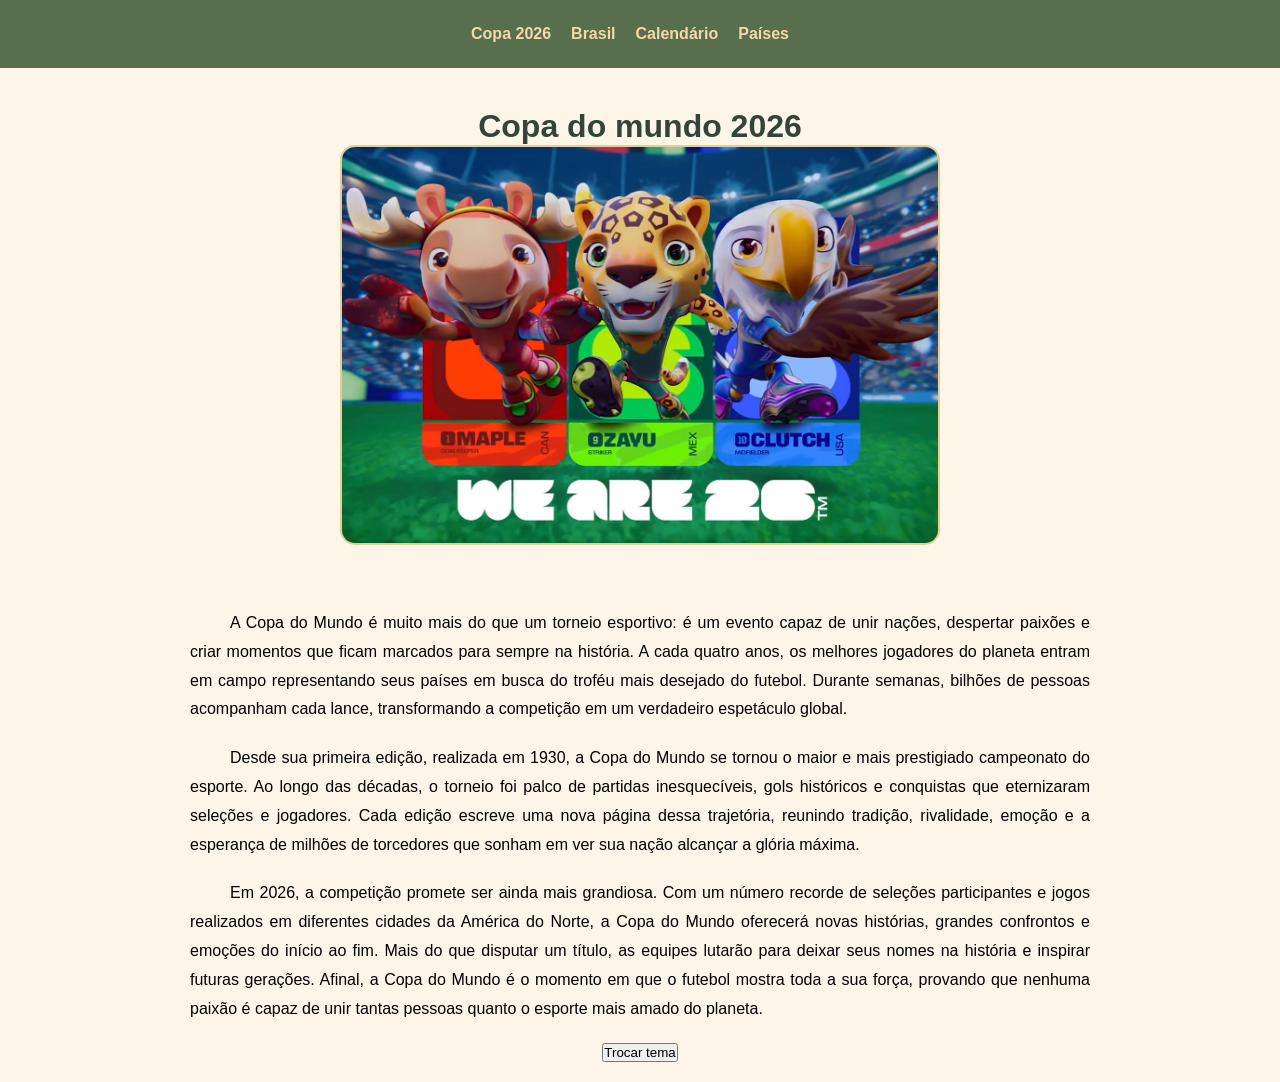
<file: index.html>
<!DOCTYPE html>
<html lang="en">

<head>
    <meta charset="UTF-8">
    <meta name="viewport" content="width=device-width, initial-scale=1.0">
    <title>Copa 2026</title>
    <link id="tema" rel="stylesheet" href="./css/style.css">


</head>

<body>
    <nav class="navbar">
        <ul>
            <li> <a href="./index.html">Copa 2026<a /> </li>
            <li> <a href="./brasil.html">Brasil<a /> </li>
            <li> <a href="./calendario.html">Calendário<a /> </li>
            <li> <a href="./paises.html">Países</a> </li>
        </ul>
    </nav>

    <div class="container">

        <h1>Copa do mundo 2026</h1>

        <img src="./img/copa.jpg" alt="Imagem da copa 2026">

        <p class="paragrafo">
            A Copa do Mundo é muito mais do que um torneio esportivo: é um evento capaz de unir nações, despertar
            paixões e criar momentos que ficam marcados para sempre na história. A cada quatro anos, os melhores
            jogadores do planeta entram em campo representando seus países em busca do troféu mais desejado do futebol.
            Durante semanas, bilhões de pessoas acompanham cada lance, transformando a competição em um verdadeiro
            espetáculo global. <br>
        </p>

        <p class="paragrafo">
            Desde sua primeira edição, realizada em 1930, a Copa do Mundo se tornou o maior e mais prestigiado
            campeonato do esporte. Ao longo das décadas, o torneio foi palco de partidas inesquecíveis, gols históricos
            e conquistas que eternizaram seleções e jogadores. Cada edição escreve uma nova página dessa trajetória,
            reunindo tradição, rivalidade, emoção e a esperança de milhões de torcedores que sonham em ver sua nação
            alcançar a glória máxima. <br>
        </p>

        <p class="paragrafo">
            Em 2026, a competição promete ser ainda mais grandiosa. Com um número recorde de seleções participantes e
            jogos realizados em diferentes cidades da América do Norte, a Copa do Mundo oferecerá novas histórias,
            grandes confrontos e emoções do início ao fim. Mais do que disputar um título, as equipes lutarão para
            deixar seus nomes na história e inspirar futuras gerações. Afinal, a Copa do Mundo é o momento em que o
            futebol mostra toda a sua força, provando que nenhuma paixão é capaz de unir tantas pessoas quanto o esporte
            mais amado do planeta. <br>
        </p>

        <button onclick="trocarTema()">
            Trocar tema
        </button>

    </div>

<script>
let temaAtual = "stylea";
function trocarTema() {
    const link = document.getElementById("tema");

    if(temaAtual === "stylea"){
        link.href="./css/styleb.css"
        temaAtual="styleb"
    } else {
        link.href = "./css/stylea.css"
        temaAtual = "stylea"
    }
}
</script>

</body>

</html>
</file>
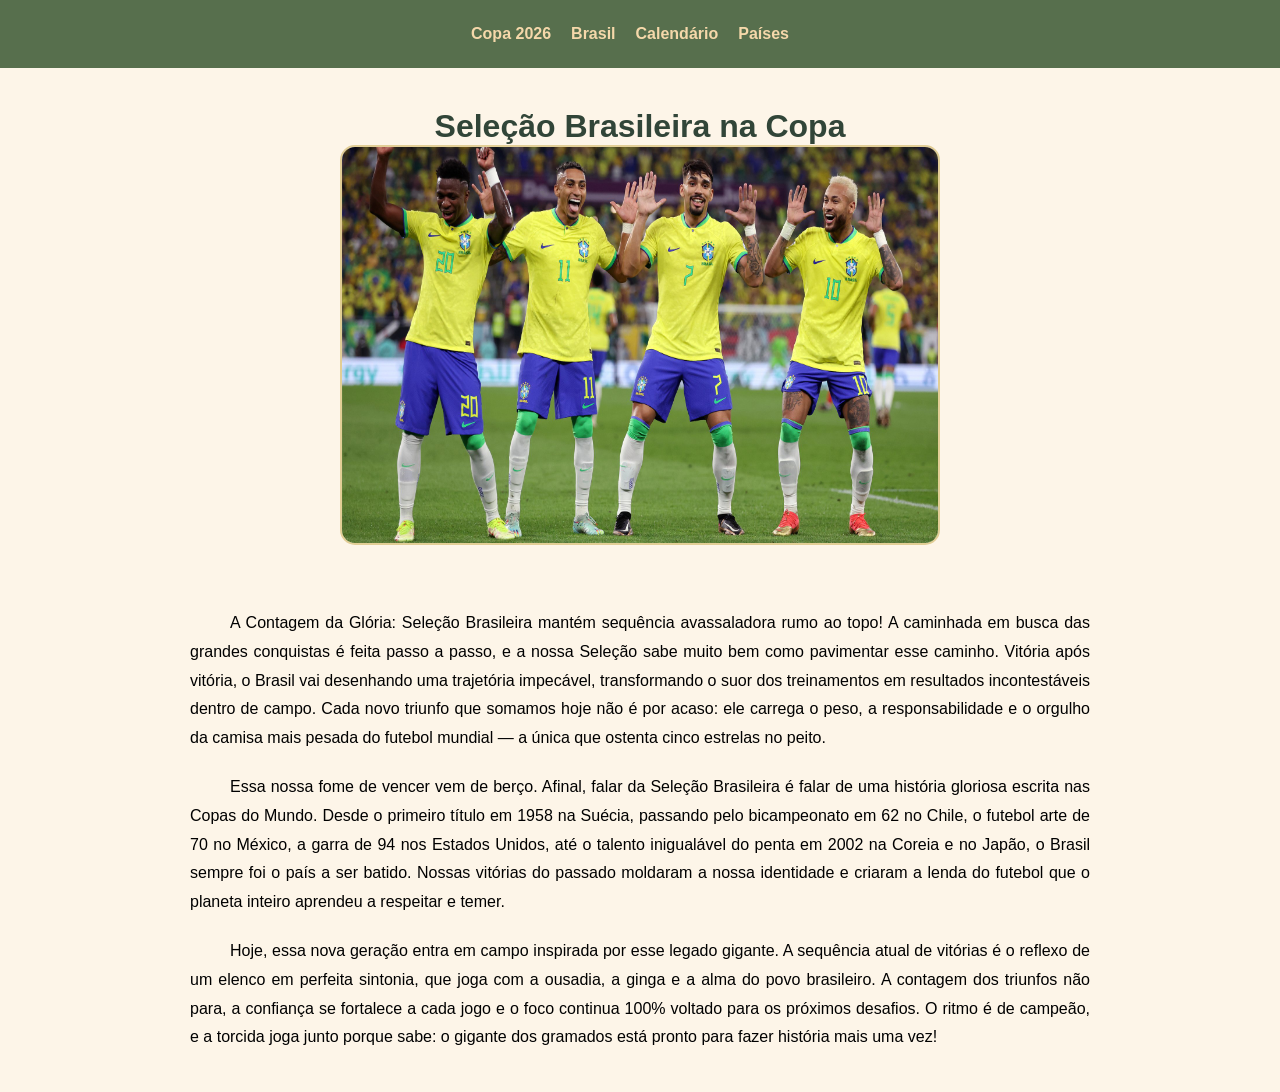
<file: brasil.html>
<!DOCTYPE html>
<html lang="en">

<head>
    <meta charset="UTF-8">
    <meta name="viewport" content="width=device-width, initial-scale=1.0">
    <title>Copa 2026</title>
    <link id="tema" rel="stylesheet" href="./css/style.css">


</head>

<body>
    <nav class="navbar">
        <ul>
            <li> <a href="./index.html">Copa 2026<a /> </li>
            <li> <a href="./brasil.html">Brasil<a /> </li>
            <li> <a href="./calendario.html">Calendário<a /> </li>
            <li> <a href="./paises.html">Países</a> </li>
        </ul>
    </nav>

    <div class="container">

        <h1>Seleção Brasileira na Copa</h1>

        <img src="./img/brasil.jpg" alt="Imagem da copa 202S">

        <p class="paragrafo">
            A Contagem da Glória: Seleção Brasileira mantém sequência avassaladora rumo ao topo!
            A caminhada em busca das grandes conquistas é feita passo a passo, e a nossa Seleção sabe muito bem como
            pavimentar esse caminho. Vitória após vitória, o Brasil vai desenhando uma trajetória impecável,
            transformando o suor dos treinamentos em resultados incontestáveis dentro de campo. Cada novo triunfo que
            somamos hoje não é por acaso: ele carrega o peso, a responsabilidade e o orgulho da camisa mais pesada do
            futebol mundial — a única que ostenta cinco estrelas no peito. <br>
        </p>

        <p class="paragrafo">
            Essa nossa fome de vencer vem de berço. Afinal, falar da Seleção Brasileira é falar de uma história gloriosa
            escrita nas Copas do Mundo. Desde o primeiro título em 1958 na Suécia, passando pelo bicampeonato em 62 no
            Chile, o futebol arte de 70 no México, a garra de 94 nos Estados Unidos, até o talento inigualável do penta
            em 2002 na Coreia e no Japão, o Brasil sempre foi o país a ser batido. Nossas vitórias do passado moldaram a
            nossa identidade e criaram a lenda do futebol que o planeta inteiro aprendeu a respeitar e temer. <br>
        </p>

        <p class="paragrafo">
            Hoje, essa nova geração entra em campo inspirada por esse legado gigante. A sequência atual de vitórias é o
            reflexo de um elenco em perfeita sintonia, que joga com a ousadia, a ginga e a alma do povo brasileiro. A
            contagem dos triunfos não para, a confiança se fortalece a cada jogo e o foco continua 100% voltado para os
            próximos desafios. O ritmo é de campeão, e a torcida joga junto porque sabe: o gigante dos gramados está
            pronto para fazer história mais uma vez! <br>
        </p>

    </div>
</body>

</html>
</file>
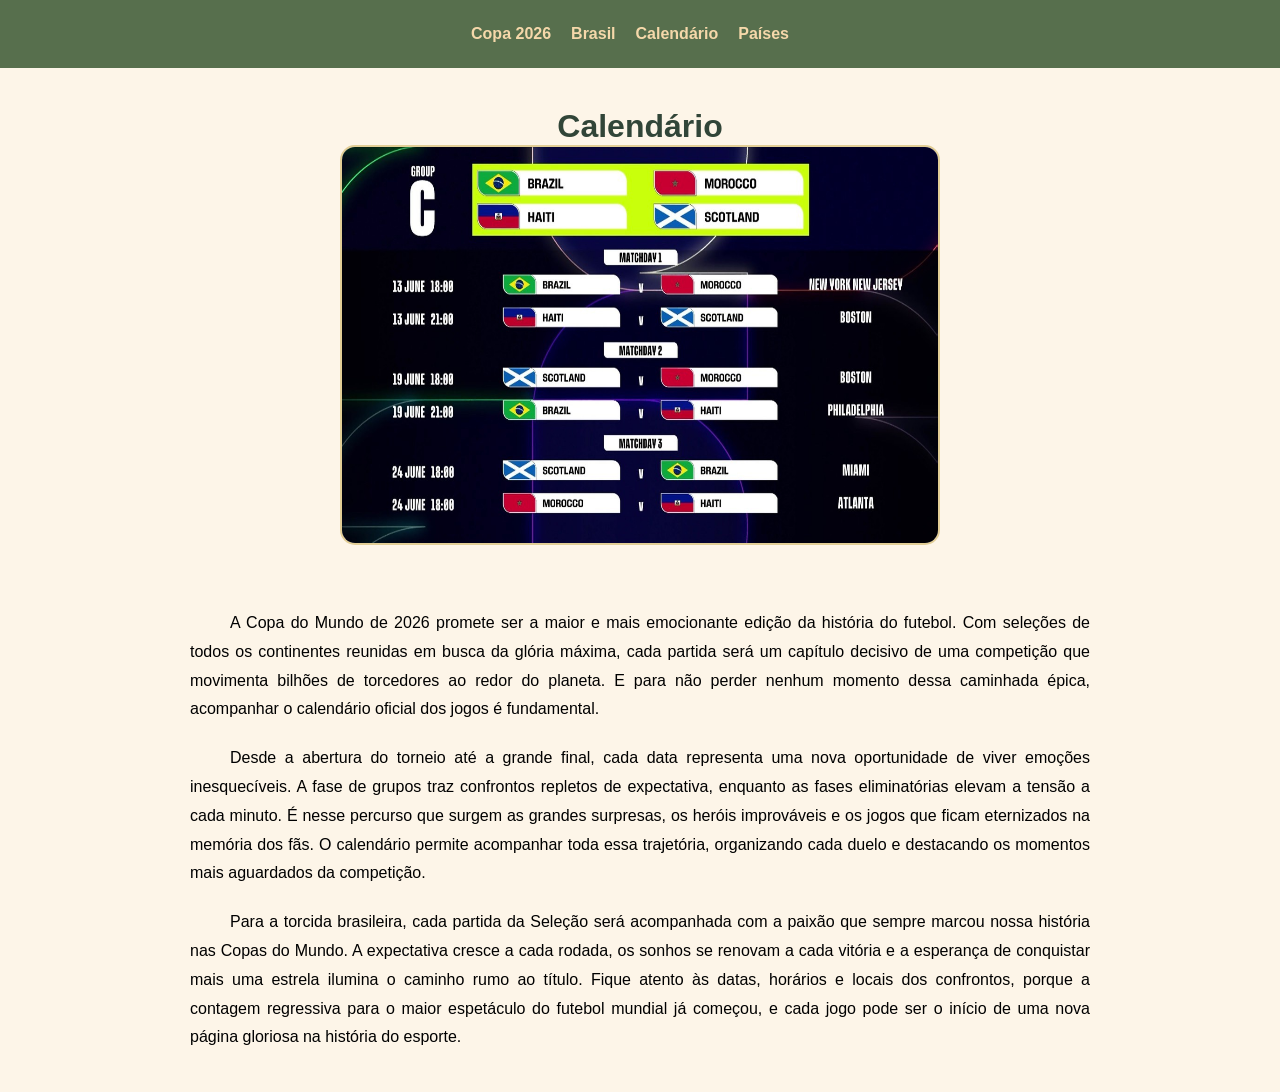
<file: calendario.html>
<!DOCTYPE html>
<html lang="en">

<head>
    <meta charset="UTF-8">
    <meta name="viewport" content="width=device-width, initial-scale=1.0">
    <title>Copa 2026</title>
    <link id="tema" rel="stylesheet" href="./css/style.css">


</head>

<body>
    <nav class="navbar">
        <ul>
            <li> <a href="./index.html">Copa 2026<a /> </li>
            <li> <a href="./brasil.html">Brasil<a /> </li>
            <li> <a href="./calendario.html">Calendário<a /> </li>
            <li> <a href="./paises.html">Países</a> </li>
        </ul>
    </nav>

    <div class="container">

        <h1>Calendário</h1>

        <img src="./img/calendario.jpg" alt="Imagem da copa 2026">


        <p class="paragrafo">
            A Copa do Mundo de 2026 promete ser a maior e mais emocionante edição da história do futebol. Com seleções
            de todos os continentes reunidas em busca da glória máxima, cada partida será um capítulo decisivo de uma
            competição que movimenta bilhões de torcedores ao redor do planeta. E para não perder nenhum momento dessa
            caminhada épica, acompanhar o calendário oficial dos jogos é fundamental. <br>
        </p>

        <p class="paragrafo">
            Desde a abertura do torneio até a grande final, cada data representa uma nova oportunidade de viver emoções
            inesquecíveis. A fase de grupos traz confrontos repletos de expectativa, enquanto as fases eliminatórias
            elevam a tensão a cada minuto. É nesse percurso que surgem as grandes surpresas, os heróis improváveis e os
            jogos que ficam eternizados na memória dos fãs. O calendário permite acompanhar toda essa trajetória,
            organizando cada duelo e destacando os momentos mais aguardados da competição. <br>
        </p>

        <p class="paragrafo">
            Para a torcida brasileira, cada partida da Seleção será acompanhada com a paixão que sempre marcou nossa
            história nas Copas do Mundo. A expectativa cresce a cada rodada, os sonhos se renovam a cada vitória e a
            esperança de conquistar mais uma estrela ilumina o caminho rumo ao título. Fique atento às datas, horários e
            locais dos confrontos, porque a contagem regressiva para o maior espetáculo do futebol mundial já começou, e
            cada jogo pode ser o início de uma nova página gloriosa na história do esporte. <br>
        </p>

    </div>
</body>

</html>
</file>
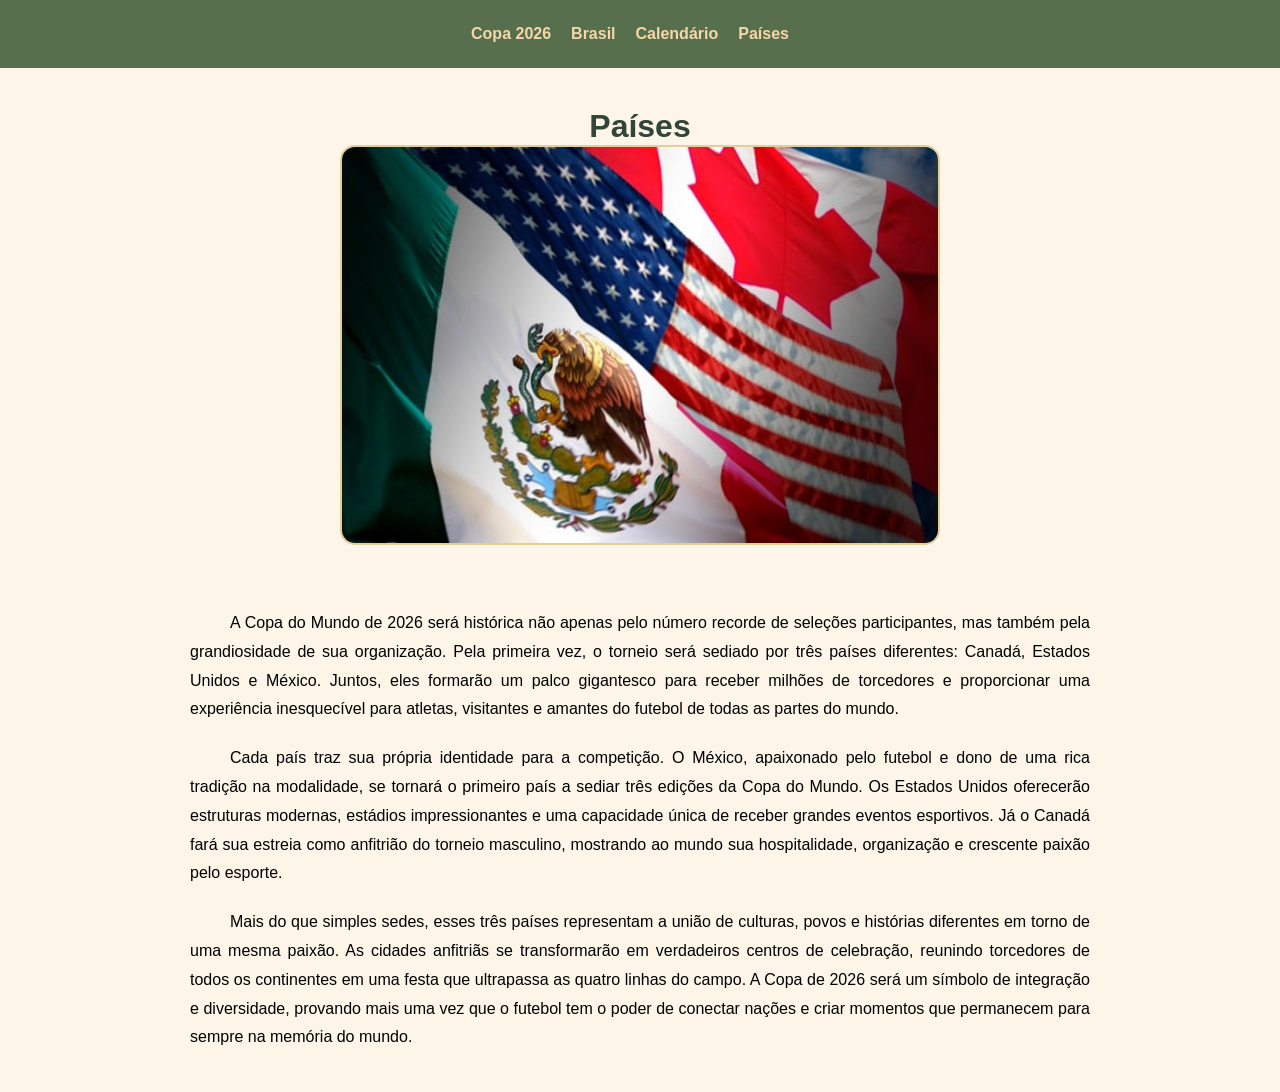
<file: paises.html>
<!DOCTYPE html>
<html lang="en">

<head>
    <meta charset="UTF-8">
    <meta name="viewport" content="width=device-width, initial-scale=1.0">
    <title>Copa 2026</title>
    <link id="tema" rel="stylesheet" href="./css/style.css">


</head>

<body>
    <nav class="navbar">
        <ul>
            <li> <a href="./index.html">Copa 2026<a /> </li>
            <li> <a href="./brasil.html">Brasil<a /> </li>
            <li> <a href="./calendario.html">Calendário<a /> </li>
            <li> <a href="./paises.html">Países</a> </li>
        </ul>
    </nav>

    <div class="container">

        <h1>Países</h1>

        <img src="./img/paises.jpg" alt="Países sede da Copa 2026">

        <p class="paragrafo">
            A Copa do Mundo de 2026 será histórica não apenas pelo número recorde de seleções participantes, mas também
            pela grandiosidade de sua organização. Pela primeira vez, o torneio será sediado por três países diferentes:
            Canadá, Estados Unidos e México. Juntos, eles formarão um palco gigantesco para receber milhões de
            torcedores e proporcionar uma experiência inesquecível para atletas, visitantes e amantes do futebol de
            todas as partes do mundo. <br>
        </p>

        <p class="paragrafo">
            Cada país traz sua própria identidade para a competição. O México, apaixonado pelo futebol e dono de uma
            rica tradição na modalidade, se tornará o primeiro país a sediar três edições da Copa do Mundo. Os Estados
            Unidos oferecerão estruturas modernas, estádios impressionantes e uma capacidade única de receber grandes
            eventos esportivos. Já o Canadá fará sua estreia como anfitrião do torneio masculino, mostrando ao mundo sua
            hospitalidade, organização e crescente paixão pelo esporte. <br>
        </p>

        <p class="paragrafo">
            Mais do que simples sedes, esses três países representam a união de culturas, povos e histórias diferentes
            em torno de uma mesma paixão. As cidades anfitriãs se transformarão em verdadeiros centros de celebração,
            reunindo torcedores de todos os continentes em uma festa que ultrapassa as quatro linhas do campo. A Copa de
            2026 será um símbolo de integração e diversidade, provando mais uma vez que o futebol tem o poder de
            conectar nações e criar momentos que permanecem para sempre na memória do mundo. <br>
        </p>



    </div>
</body>

</html>
</file>
<file: css/style.css>
* {
    margin: 0;
    padding: 0;
    box-sizing: border-box;
}

body {
    font-family: Arial, Helvetica, sans-serif;
    background-color: #fdf5e8;
}

.navbar {
    background-color: #576f4d;
    padding: 25px;
}

.navbar ul {
    list-style: none;
    display: flex;
    justify-content: center;
}

.navbar li {
    margin-top: 0;
    margin-right: 20px;
}

.navbar a {
    color: #f5d8aa;
    text-decoration: none;
    font-weight: 900;
}

.navbar a:hover {
    color: #ffbb55;
}

.container {
    width: 80%;
    margin: auto;
    padding: 20px;
    text-align: center;
}

img {
    width: 600px;
    height: 400px;
    border-radius: 15px;
    border: 2px solid #e2ce96;
    margin-bottom: 60px;
}

h1 {
    color:#314538;
    margin-top: 20px;
    margin-left: 0;
}

p {
    margin-top: 15px;
    line-height: 1.2;
    text-align: center;
}

.paragrafo {
    max-width: 900px;
    margin: 0 auto 20px auto; 
    text-align: justify;
    text-indent: 40px; 
    line-height: 1.8; 
    font-size: 16px;
}
</file>
